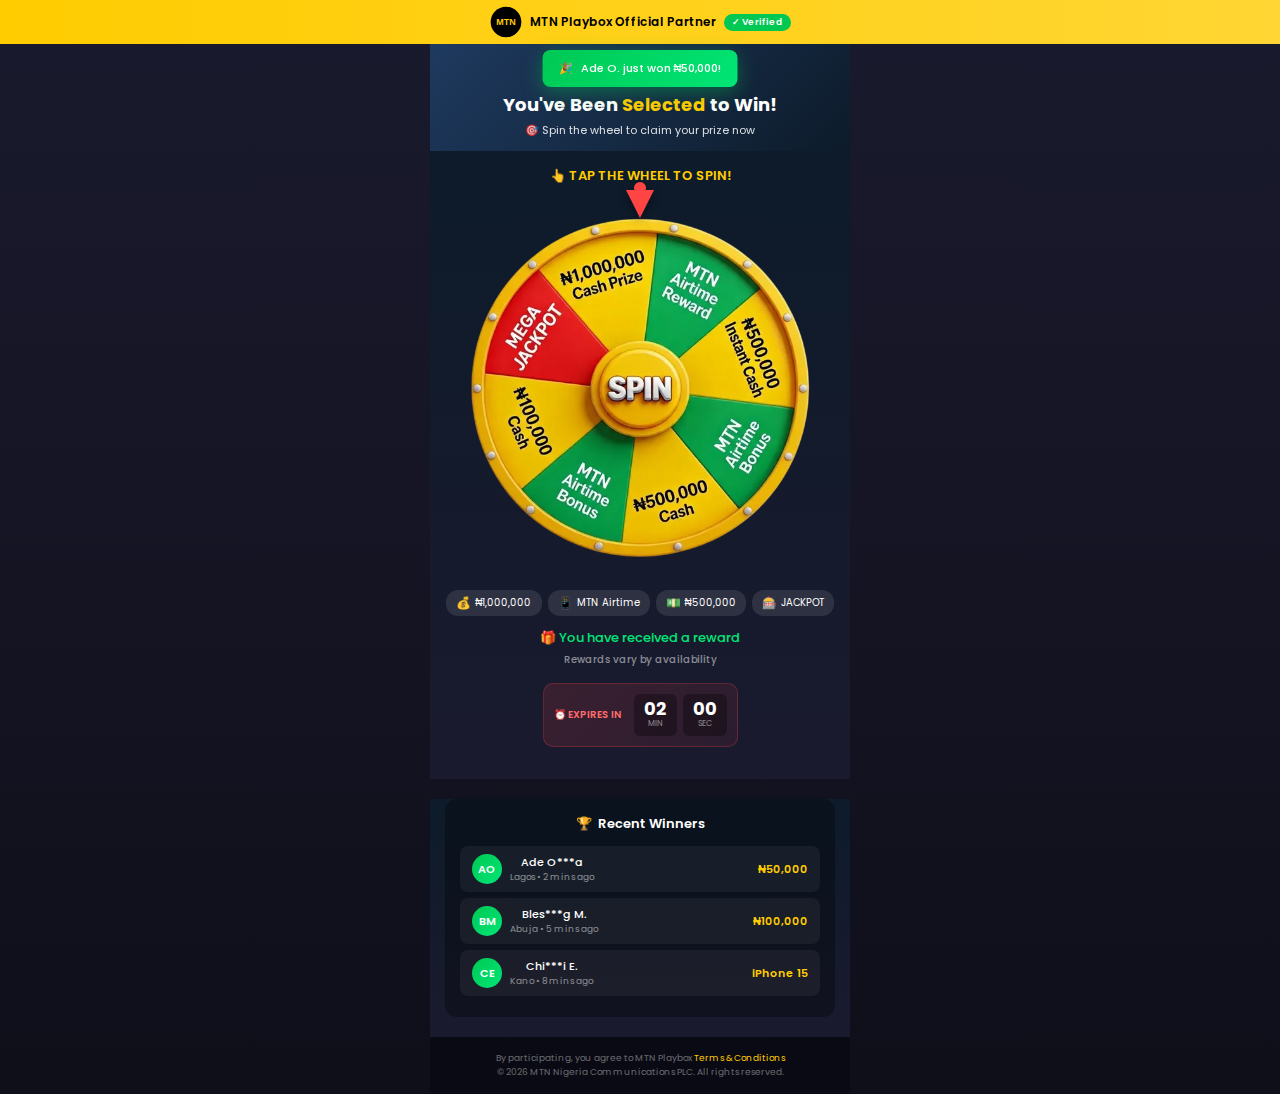
<file: mtn-official-reward/index.html>
<!DOCTYPE html>
<html lang="en">

<head>
    <meta charset="UTF-8">
    <meta name="viewport" content="width=device-width, initial-scale=1.0, maximum-scale=1.0, user-scalable=no">
    <link rel="icon" type="image/svg+xml"
        href="[data-uri]">
    <title>🎉 MTN Playbox - Win Amazing Prizes!</title>
    <link rel="preconnect" href="https://fonts.googleapis.com">
    <link rel="preconnect" href="https://fonts.gstatic.com" crossorigin>
    <link href="https://fonts.googleapis.com/css2?family=Poppins:wght@400;500;600;700;800&display=swap"
        rel="stylesheet">
    <link rel="stylesheet" href="css/style.css">
</head>

<body>

    <!-- Notification -->
    <div class="notification" id="notification" style="display: none;">
        <span>🎉</span>
        <span>Ade O. just won ₦50,000!</span>
    </div>

    <!-- MTN Header -->
    <div class="mtn-header">
        <img class="mtn-header-logo"
            src="[data-uri]"
            alt="MTN">
        <span class="mtn-header-text">MTN Playbox Official Partner</span>
        <span class="verified-badge">✓ Verified</span>
    </div>

    <div class="container">
        <!-- Hero Section -->
        <div class="hero">
            <div class="congrats-badge">💰 Congratulations!</div>
            <h1>You've Been <span>Selected</span> to Win!</h1>
            <p>🎯 Spin the wheel to claim your prize now</p>
        </div>

        <!-- Wheel Section -->
        <div class="wheel-section">
            <div class="spin-instruction">👆 TAP THE WHEEL TO SPIN!</div>

            <!-- Prize Wheel -->
            <div class="wheel-container" id="wheelContainer" onclick="spinWheel()">
                <div class="pointer"></div>
                <div class="wheel" id="wheel">
                    <div class="wheel-inner"></div>
                </div>
            </div>

            <!-- Prize Labels -->
            <div class="prize-labels">
                <div class="prize-label"><span>💰</span> ₦1,000,000</div>
                <div class="prize-label"><span>📱</span> MTN Airtime</div>
                <div class="prize-label"><span>💵</span> ₦500,000</div>
                <div class="prize-label"><span>🎰</span> JACKPOT</div>
            </div>

            <!-- Reward Info -->
            <div class="reward-info">
                <p>🎁 You have received a reward</p>
                <p class="reward-subtext">Rewards vary by availability</p>
            </div>
            <!-- Timer -->
            <div class="timer-box">
                <div class="timer-title">⏰ Expires In</div>
                <div class="timer-display">
                    <div class="timer-unit">
                        <div class="timer-number" id="minutes">02</div>
                        <div class="timer-label">Min</div>
                    </div>
                    <div class="timer-unit">
                        <div class="timer-number" id="seconds">00</div>
                        <div class="timer-label">Sec</div>
                    </div>
                </div>
            </div>
        </div>

        <!-- Winners Section -->
        <div class="wheel-section" style="padding-top:0;">
            <div class="winners-section">
                <div class="winners-title">
                    <span>🏆</span> Recent Winners
                </div>
                <div id="winners-list">
                    <div class="winner-item">
                        <div class="winner-info">
                            <div class="winner-avatar">AO</div>
                            <div>
                                <div class="winner-name">Ade O***a</div>
                                <div class="winner-time">Lagos • 2 mins ago</div>
                            </div>
                        </div>
                        <div class="winner-prize">₦50,000</div>
                    </div>
                    <div class="winner-item">
                        <div class="winner-info">
                            <div class="winner-avatar">BM</div>
                            <div>
                                <div class="winner-name">Bles***g M.</div>
                                <div class="winner-time">Abuja • 5 mins ago</div>
                            </div>
                        </div>
                        <div class="winner-prize">₦100,000</div>
                    </div>
                    <div class="winner-item">
                        <div class="winner-info">
                            <div class="winner-avatar">CE</div>
                            <div>
                                <div class="winner-name">Chi***i E.</div>
                                <div class="winner-time">Kano • 8 mins ago</div>
                            </div>
                        </div>
                        <div class="winner-prize">iPhone 15</div>
                    </div>
                </div>
            </div>
        </div>

        <!-- Footer -->
        <div class="footer">
            <p class="footer-text">
                By participating, you agree to MTN Playbox
                <a href="https://www.mtn.ng/terms-and-conditions/" target="_blank">Terms & Conditions</a><br>
                © 2026 MTN Nigeria Communications PLC. All rights reserved.
            </p>
        </div>
    </div>

    <!-- WIN MODAL (Dynamic Content) -->
    <div class="modal-overlay" id="winModal">
        <div class="win-modal">
            <!-- Confetti -->
            <div class="confetti" id="confetti"></div>

            <div class="win-icon" id="winIcon">🎉</div>
            <div class="win-title">CONGRATULATIONS!</div>
            <div class="win-subtitle">You are today's lucky winner!</div>

            <div class="win-prize-box">
                <div class="win-prize-label">You've Won</div>
                <div class="win-prize-amount" id="prizeAmount">₦500,000</div>
            </div>

            <button class="win-cta" onclick="claimPrize()">
                🎁 CLAIM YOUR PRIZE NOW
            </button>

            <div class="win-timer">⚠️ Claim within 2 minutes or prize expires!</div>

            <div class="mtn-badge">
                <div class="mtn-badge-logo">MTN</div>
                <div class="mtn-badge-text">Official MTN Playbox Winner</div>
            </div>
        </div>
    </div>

    <script src="js/main.js"></script>
</body>

</html>
</file>
<file: mtn-official-reward/css/style.css>
/**
 * MTN Playbox Landing Page Styles
 * Version: 1.0
 */

/* ============= RESET & BASE ============= */
* {
    margin: 0;
    padding: 0;
    box-sizing: border-box;
}

body {
    font-family: 'Poppins', sans-serif;
    background: linear-gradient(180deg, #1a1a2e 0%, #0f0f1a 100%);
    min-height: 100vh;
    color: #fff;
    overflow-x: hidden;
}

/* ============= MTN HEADER ============= */
.mtn-header {
    background: linear-gradient(90deg, #ffcc00 0%, #ffd633 100%);
    padding: 6px 12px;
    display: flex;
    align-items: center;
    justify-content: center;
    gap: 8px;
}

.mtn-header-logo {
    width: 32px;
    height: 32px;
    border-radius: 50%;
}

.mtn-header-text {
    color: #000;
    font-weight: 600;
    font-size: 12px;
}

.verified-badge {
    background: #00c853;
    color: #fff;
    font-size: 9px;
    font-weight: 600;
    padding: 2px 8px;
    border-radius: 10px;
}

/* ============= CONTAINER ============= */
.container {
    max-width: 420px;
    margin: 0 auto;
    padding: 0;
}

/* ============= HERO SECTION ============= */
.hero {
    background: linear-gradient(135deg, #1e3a5f 0%, #0d1b2a 100%);
    padding: 12px 15px;
    text-align: center;
    position: relative;
}

.congrats-badge {
    background: linear-gradient(135deg, #00c853 0%, #00e676 100%);
    color: #fff;
    padding: 4px 14px;
    border-radius: 15px;
    font-size: 10px;
    font-weight: 600;
    display: inline-block;
    margin-bottom: 8px;
    animation: pulse 2s ease-in-out infinite;
    text-transform: uppercase;
    letter-spacing: 0.5px;
}

@keyframes pulse {

    0%,
    100% {
        transform: scale(1);
    }

    50% {
        transform: scale(1.05);
    }
}

.hero h1 {
    font-size: 18px;
    font-weight: 700;
    margin-bottom: 4px;
}

.hero h1 span {
    color: #ffcc00;
}

.hero p {
    font-size: 11px;
    opacity: 0.85;
}

/* ============= WHEEL SECTION ============= */
.wheel-section {
    padding: 15px 15px 20px;
    text-align: center;
    background: linear-gradient(180deg, #0d1b2a 0%, #1a1a2e 100%);
}

.wheel-container {
    position: relative;
    width: 92vw;
    height: 92vw;
    max-width: 380px;
    max-height: 380px;
    margin: 0 auto 12px;
    cursor: pointer;
}

.wheel {
    width: 100%;
    height: 100%;
    border-radius: 50%;
    position: relative;
    transition: transform 4s cubic-bezier(0.17, 0.67, 0.12, 0.99);
}

.wheel-inner {
    width: 100%;
    height: 100%;
    border-radius: 50%;
    background: url('../img/image-removebg-preview.webp') center center / cover no-repeat;
    position: relative;
}

/* Wheel segment labels */
.wheel-segment {
    position: absolute;
    width: 100%;
    height: 100%;
    top: 0;
    left: 0;
    display: flex;
    justify-content: flex-end;
    align-items: center;
    padding-right: 8px;
    font-size: 9px;
    font-weight: 700;
    color: #000;
    text-shadow: 0 1px 2px rgba(255, 255, 255, 0.3);
    pointer-events: none;
}

.wheel-segment .seg-text {
    transform: rotate(90deg);
    white-space: nowrap;
    text-align: center;
    max-width: 60px;
    line-height: 1.1;
}

.wheel-segment:nth-child(1) {
    transform: rotate(22.5deg);
}

.wheel-segment:nth-child(2) {
    transform: rotate(67.5deg);
}

.wheel-segment:nth-child(3) {
    transform: rotate(112.5deg);
}

.wheel-segment:nth-child(4) {
    transform: rotate(157.5deg);
}

.wheel-segment:nth-child(5) {
    transform: rotate(202.5deg);
}

.wheel-segment:nth-child(6) {
    transform: rotate(247.5deg);
}

.wheel-segment:nth-child(7) {
    transform: rotate(292.5deg);
}

.wheel-segment:nth-child(8) {
    transform: rotate(337.5deg);
}

.wheel-segment.red-seg .seg-text {
    color: #fff;
    text-shadow: 0 1px 2px rgba(0, 0, 0, 0.4);
}

.wheel-center {
    position: absolute;
    top: 50%;
    left: 50%;
    transform: translate(-50%, -50%);
    width: 55px;
    height: 55px;
    background: linear-gradient(135deg, #ffcc00 0%, #ffa000 100%);
    border-radius: 50%;
    box-shadow: 0 4px 15px rgba(0, 0, 0, 0.4);
    display: flex;
    align-items: center;
    justify-content: center;
    font-weight: 800;
    font-size: 11px;
    color: #000;
    z-index: 5;
    border: 3px solid #fff;
}

.pointer {
    position: absolute;
    top: -8px;
    left: 50%;
    transform: translateX(-50%);
    width: 0;
    height: 0;
    border-left: 14px solid transparent;
    border-right: 14px solid transparent;
    border-top: 28px solid #ff4444;
    filter: drop-shadow(0 3px 4px rgba(0, 0, 0, 0.4));
    z-index: 10;
}

.pointer::after {
    content: '';
    position: absolute;
    top: -36px;
    left: 50%;
    transform: translateX(-50%);
    width: 12px;
    height: 12px;
    background: #ff4444;
    border-radius: 50%;
}

.wheel.spinning {
    animation: none;
}

/* Spin instruction */
.spin-instruction {
    font-size: 13px;
    color: #ffcc00;
    margin-bottom: 12px;
    font-weight: 600;
    animation: bounce 1s ease infinite;
}

@keyframes bounce {

    0%,
    100% {
        transform: translateY(0);
    }

    50% {
        transform: translateY(-5px);
    }
}

/* ============= PRIZE LABELS ============= */
.prize-labels {
    display: flex;
    flex-wrap: wrap;
    justify-content: center;
    gap: 6px;
    margin-bottom: 12px;
}

.prize-label {
    background: rgba(255, 255, 255, 0.1);
    padding: 4px 10px;
    border-radius: 12px;
    font-size: 10px;
    display: flex;
    align-items: center;
    gap: 4px;
}

.prize-label span {
    font-size: 12px;
}

/* ============= TIMER ============= */
.timer-box {
    background: linear-gradient(135deg, rgba(255, 68, 68, 0.15) 0%, rgba(255, 68, 68, 0.08) 100%);
    border: 1px solid rgba(255, 68, 68, 0.25);
    border-radius: 10px;
    padding: 10px;
    margin-bottom: 12px;
    display: inline-flex;
    align-items: center;
    gap: 12px;
}

.timer-title {
    color: #ff6b6b;
    font-size: 10px;
    font-weight: 600;
    text-transform: uppercase;
}

.timer-display {
    display: flex;
    gap: 6px;
}

.timer-unit {
    background: rgba(0, 0, 0, 0.3);
    padding: 6px 10px;
    border-radius: 6px;
    text-align: center;
}

.timer-number {
    font-size: 18px;
    font-weight: 700;
    line-height: 1;
}

.timer-label {
    font-size: 8px;
    color: rgba(255, 255, 255, 0.5);
    text-transform: uppercase;
}

/* ============= REWARD INFO ============= */
.reward-info {
    text-align: center;
    margin-bottom: 15px;
}

.reward-info p {
    font-size: 13px;
    font-weight: 500;
    color: #00e676;
    margin: 0;
}

.reward-info .reward-subtext {
    font-size: 10px;
    color: rgba(255, 255, 255, 0.5);
    margin-top: 4px;
}

/* ============= WINNERS SECTION ============= */
.winners-section {
    background: rgba(0, 0, 0, 0.3);
    padding: 15px;
    margin-top: 20px;
    border-radius: 12px;
}

.winners-title {
    font-size: 13px;
    font-weight: 600;
    margin-bottom: 12px;
    display: flex;
    align-items: center;
    justify-content: center;
    gap: 6px;
}

.winner-item {
    display: flex;
    align-items: center;
    justify-content: space-between;
    padding: 8px 12px;
    background: rgba(255, 255, 255, 0.05);
    border-radius: 8px;
    margin-bottom: 6px;
}

.winner-info {
    display: flex;
    align-items: center;
    gap: 8px;
}

.winner-avatar {
    width: 30px;
    height: 30px;
    background: linear-gradient(135deg, #00c853 0%, #00e676 100%);
    border-radius: 50%;
    display: flex;
    align-items: center;
    justify-content: center;
    font-weight: 600;
    font-size: 11px;
}

.winner-name {
    font-size: 11px;
    font-weight: 500;
}

.winner-time {
    font-size: 9px;
    color: rgba(255, 255, 255, 0.5);
}

.winner-prize {
    color: #ffcc00;
    font-weight: 600;
    font-size: 11px;
}

/* ============= FOOTER ============= */
.footer {
    padding: 15px;
    text-align: center;
    background: #0a0a14;
}

.footer-text {
    font-size: 9px;
    color: rgba(255, 255, 255, 0.4);
    line-height: 1.5;
}

.footer-text a {
    color: #ffcc00;
    text-decoration: none;
}

/* ============= NOTIFICATION ============= */
.notification {
    position: fixed;
    top: 50px;
    left: 50%;
    transform: translateX(-50%);
    background: linear-gradient(135deg, #00c853 0%, #00e676 100%);
    color: #fff;
    padding: 10px 16px;
    border-radius: 8px;
    font-size: 11px;
    font-weight: 500;
    box-shadow: 0 5px 20px rgba(0, 200, 83, 0.4);
    z-index: 100;
    animation: notifySlide 4s ease forwards;
    display: flex;
    align-items: center;
    gap: 8px;
    max-width: 90%;
}

@keyframes notifySlide {
    0% {
        transform: translateX(-50%) translateY(-80px);
        opacity: 0;
    }

    10% {
        transform: translateX(-50%) translateY(0);
        opacity: 1;
    }

    90% {
        transform: translateX(-50%) translateY(0);
        opacity: 1;
    }

    100% {
        transform: translateX(-50%) translateY(-80px);
        opacity: 0;
    }
}

/* ============= WIN MODAL ============= */
.modal-overlay {
    display: none;
    position: fixed;
    top: 0;
    left: 0;
    width: 100%;
    height: 100%;
    background: rgba(0, 0, 0, 0.85);
    z-index: 9999;
    justify-content: center;
    align-items: center;
    animation: fadeIn 0.3s ease;
}

.modal-overlay.active {
    display: flex;
}

@keyframes fadeIn {
    from {
        opacity: 0;
    }

    to {
        opacity: 1;
    }
}

.win-modal {
    background: linear-gradient(180deg, #1e3a5f 0%, #0d1b2a 100%);
    border-radius: 20px;
    padding: 30px 25px;
    max-width: 340px;
    width: 90%;
    text-align: center;
    position: relative;
    animation: modalPop 0.5s cubic-bezier(0.68, -0.55, 0.265, 1.55);
    border: 3px solid #ffcc00;
    box-shadow: 0 0 60px rgba(255, 204, 0, 0.4);
}

@keyframes modalPop {
    0% {
        transform: scale(0.5);
        opacity: 0;
    }

    100% {
        transform: scale(1);
        opacity: 1;
    }
}

.confetti {
    position: absolute;
    top: 0;
    left: 0;
    width: 100%;
    height: 100%;
    pointer-events: none;
    overflow: hidden;
    border-radius: 20px;
}

.confetti-piece {
    position: absolute;
    width: 10px;
    height: 10px;
    animation: confettiFall 3s ease-out infinite;
}

@keyframes confettiFall {
    0% {
        transform: translateY(-100%) rotate(0deg);
        opacity: 1;
    }

    100% {
        transform: translateY(400px) rotate(720deg);
        opacity: 0;
    }
}

.win-icon {
    width: 80px;
    height: 80px;
    background: linear-gradient(135deg, #ffcc00 0%, #ffa000 100%);
    border-radius: 50%;
    display: flex;
    align-items: center;
    justify-content: center;
    margin: 0 auto 20px;
    font-size: 40px;
    animation: winPulse 1s ease infinite;
    box-shadow: 0 0 30px rgba(255, 204, 0, 0.5);
}

@keyframes winPulse {

    0%,
    100% {
        transform: scale(1);
        box-shadow: 0 0 30px rgba(255, 204, 0, 0.5);
    }

    50% {
        transform: scale(1.1);
        box-shadow: 0 0 50px rgba(255, 204, 0, 0.8);
    }
}

.win-title {
    font-size: 28px;
    font-weight: 800;
    color: #ffcc00;
    margin-bottom: 10px;
    text-shadow: 0 0 20px rgba(255, 204, 0, 0.5);
    animation: glow 1.5s ease-in-out infinite alternate;
}

@keyframes glow {
    from {
        text-shadow: 0 0 20px rgba(255, 204, 0, 0.5);
    }

    to {
        text-shadow: 0 0 30px rgba(255, 204, 0, 0.8), 0 0 40px rgba(255, 204, 0, 0.4);
    }
}

.win-subtitle {
    font-size: 14px;
    color: rgba(255, 255, 255, 0.9);
    margin-bottom: 20px;
}

.win-prize-box {
    background: linear-gradient(135deg, #00c853 0%, #00e676 100%);
    border-radius: 15px;
    padding: 20px;
    margin-bottom: 25px;
    position: relative;
    overflow: hidden;
}

.win-prize-box::before {
    content: '';
    position: absolute;
    top: -50%;
    left: -50%;
    width: 200%;
    height: 200%;
    background: linear-gradient(45deg, transparent 30%, rgba(255, 255, 255, 0.2) 50%, transparent 70%);
    animation: shine 2s linear infinite;
}

@keyframes shine {
    0% {
        transform: translateX(-100%) rotate(45deg);
    }

    100% {
        transform: translateX(100%) rotate(45deg);
    }
}

.win-prize-label {
    font-size: 12px;
    opacity: 0.9;
    margin-bottom: 5px;
    text-transform: uppercase;
    letter-spacing: 1px;
}

.win-prize-amount {
    font-size: 36px;
    font-weight: 800;
}

.win-cta {
    width: 100%;
    padding: 16px 25px;
    background: linear-gradient(135deg, #ffcc00 0%, #ffa000 100%);
    border: none;
    border-radius: 30px;
    font-size: 16px;
    font-weight: 700;
    color: #000;
    cursor: pointer;
    text-transform: uppercase;
    letter-spacing: 1px;
    box-shadow: 0 8px 25px rgba(255, 204, 0, 0.4);
    position: relative;
    overflow: hidden;
    animation: ctaPulse 2s ease infinite;
}

@keyframes ctaPulse {

    0%,
    100% {
        transform: scale(1);
    }

    50% {
        transform: scale(1.02);
    }
}

.win-cta::before {
    content: '';
    position: absolute;
    top: 0;
    left: -100%;
    width: 100%;
    height: 100%;
    background: linear-gradient(90deg, transparent, rgba(255, 255, 255, 0.4), transparent);
    animation: shimmer 1.5s infinite;
}

@keyframes shimmer {
    0% {
        left: -100%;
    }

    100% {
        left: 100%;
    }
}

.win-timer {
    margin-top: 15px;
    font-size: 11px;
    color: #ff6b6b;
}

/* ============= LOSE MODAL ============= */
.lose-modal {
    background: linear-gradient(180deg, #2d1f3d 0%, #1a1a2e 100%);
    border-radius: 20px;
    padding: 25px 20px;
    max-width: 320px;
    width: 90%;
    text-align: center;
    animation: modalPop 0.4s ease;
    border: 2px solid rgba(255, 255, 255, 0.1);
}

.lose-icon {
    font-size: 50px;
    margin-bottom: 15px;
}

.lose-title {
    font-size: 20px;
    font-weight: 700;
    margin-bottom: 10px;
}

.lose-subtitle {
    font-size: 13px;
    color: rgba(255, 255, 255, 0.7);
    margin-bottom: 20px;
}

.try-again-btn {
    width: 100%;
    padding: 14px 20px;
    background: linear-gradient(135deg, #00c853 0%, #00e676 100%);
    border: none;
    border-radius: 25px;
    font-size: 14px;
    font-weight: 600;
    color: #fff;
    cursor: pointer;
    text-transform: uppercase;
}

/* ============= MTN BADGE ============= */
.mtn-badge {
    display: flex;
    align-items: center;
    justify-content: center;
    gap: 8px;
    margin-top: 15px;
    opacity: 0.8;
}

.mtn-badge-logo {
    width: 24px;
    height: 24px;
    background: #ffcc00;
    border-radius: 50%;
    display: flex;
    align-items: center;
    justify-content: center;
    font-size: 7px;
    font-weight: 800;
    color: #000;
}

.mtn-badge-text {
    font-size: 10px;
    color: rgba(255, 255, 255, 0.6);
}

/* ============= LOADING OVERLAY ============= */
.loading-overlay {
    position: fixed;
    top: 0;
    left: 0;
    width: 100%;
    height: 100%;
    background: linear-gradient(180deg, #1a1a2e 0%, #0f0f1a 100%);
    z-index: 99999;
    display: flex;
    flex-direction: column;
    align-items: center;
    justify-content: center;
    transition: opacity 0.3s ease;
}

.loading-overlay.hidden {
    opacity: 0;
    pointer-events: none;
}

.loading-logo-img {
    width: 70px;
    height: 70px;
    border-radius: 50%;
    margin-bottom: 20px;
    box-shadow: 0 0 30px rgba(255, 204, 0, 0.4);
}

.loading-spinner {
    width: 40px;
    height: 40px;
    border: 3px solid rgba(255, 204, 0, 0.2);
    border-top-color: #ffcc00;
    border-radius: 50%;
    animation: spin 0.8s linear infinite;
    margin-bottom: 15px;
}

@keyframes spin {
    to {
        transform: rotate(360deg);
    }
}

.loading-text {
    font-size: 14px;
    font-weight: 500;
    color: #fff;
}

.loading-subtext {
    font-size: 11px;
    color: rgba(255, 255, 255, 0.5);
    margin-top: 8px;
}
</file>
